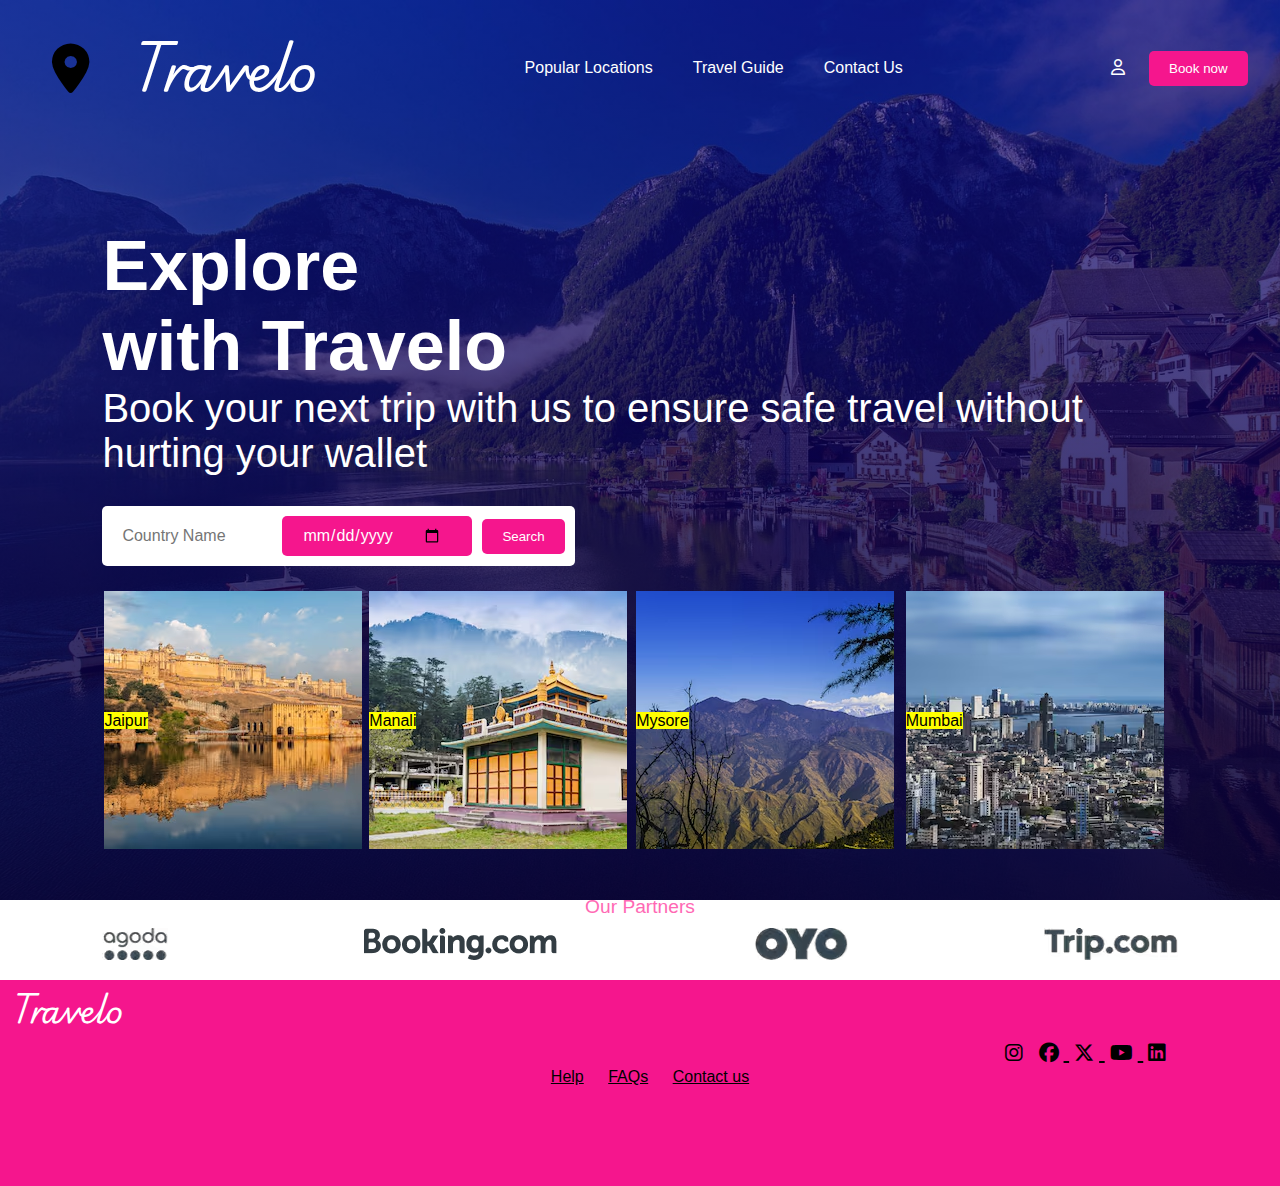
<file: index.html>
<!DOCTYPE html>
<html lang="en">
<head>
    <meta charset="UTF-8">
    <meta name="viewport" content="width=device-width, initial-scale=1.0">
    <title>Travelo</title>
    <link rel="icon" href="https://cdn.pixabay.com/photo/2016/03/22/04/23/map-1272165_960_720.png">
    <link rel="stylesheet" href="index.css">
    <link rel="stylesheet" href="https://cdnjs.cloudflare.com/ajax/libs/font-awesome/6.5.2/css/all.min.css">
    <link href="https://fonts.googleapis.com/css2?family=Playwrite+MX:wght@100..400&family=Playwrite+NZ:wght@100..400&display=swap" rel="stylesheet">
</head>
<body>
    <div class="container">
        <nav id="nav1">
            <i style="margin-left: -50px; font-size: 50px;" class="fa-solid fa-location-dot"></i>
            <span class="travelo" style="color: white; font-size: 50px; margin-left: -150px;" >Travelo</span>
            <ul>
                <li><a href="#popular">Popular Locations</a></li>
                <li><a href="#travel">Travel Guide</a></li>
                <li><a href="#popular">Contact Us</a></li>
            </ul>
            <div class="user-menu">
                <i class="fa-regular fa-user"></i>
                <div class="user-options">
                    <a href="./signup.html">Sign Up</a>
                    <a href="./login.html">Login</a>
                </div>
            </div>
           <a href="./booking.html"><button class="book">Book now</button></a>
        </nav>
        <div class="content1">
            <h1>Explore<br/>with Travelo</h1>
            <p>Book your next trip with us to ensure safe travel without hurting your wallet</p>
            <form>
                <input id="countryn" type="text" size="20px" list="countrysugg" placeholder="Country Name">
                <button class="search"><input id="date" type="date"></button>
                <button type="submit" class="search">Search</button>
                <datalist id="countrysugg">
                    <option value="India">India</option>
                    <option value="China">China</option>
                    <option value="Nepal">Nepal</option>
                    <option value="Japan">Japan</option>
                    <option value="United States of America">United States of America</option>
                </datalist>
            </form>
        </div>
        <div class="ourreccomendations">
            <table>
                <tr class="trimg">
                    <td style="background-repeat: no-repeat; height: 260px; width: 500px; background-image: url(./images/Jaipur.avif);"><mark>Jaipur</mark></td>
                    <td style="background-repeat: no-repeat; height: 260px; width: 500px; background-image: url(./images/manali.avif);"><mark>Manali</td>
                    <td style="background-repeat: no-repeat; height: 260px; width: 500px; background-image: url(./images/Mysore.avif);"><mark>Mysore</td>
                    <td style="background-repeat: no-repeat; height: 260px; width: 500px; background-image: url(./images/Mumbai.avif);"><mark>Mumbai</td>
                </tr>
            </table>
        </div>
        <div class="content2">
            <span>Our Partners</span>
            <nav id="nav1">
                <img src="./images/agoda.avif" alt="">
                <img src="./images/booking.png" alt="">
                <img src="./images/oyo.avif" alt="">
                <img src="./images/trip.avif" alt="">
            </nav>
        </div>
    </div>
    <footer>
        <p class="travelofoot" style="color: white; font-size: 30px;">Travelo</p>
        <div class="brands">
            <a style="color: black;" href="https://www.instagram.com" target="_blank"><i class="fa-brands fa-instagram"></i></a>
            <a style="color: black;" href="https://www.facebook.com" target="_blank"><i class="fa-brands fa-facebook"></i>
            <a style="color: black;" href="https://www.twitter.com" target="_blank"><i class="fa-brands fa-x-twitter"></i>
            <a style="color: black;" href="https://www.youtube.com" target="_blank"><i class="fa-brands fa-youtube"></i>
            <a style="color: black;" href="https://www.linkedin.com" target="_blank"><i class="fa-brands fa-linkedin"></i>
        </div>
        <div>
            <nav id="nav2">
                <a style="color: black; margin-left: 20px;" href="">Help</a>        
                <a style="color: black; margin-left: 20px;" href="">FAQs</a>        
                <a style="color: black; margin-left: 20px;" href="">Contact us</a>    
            </nav> 
        </div>
    </footer>
</body>
</html>
</file>
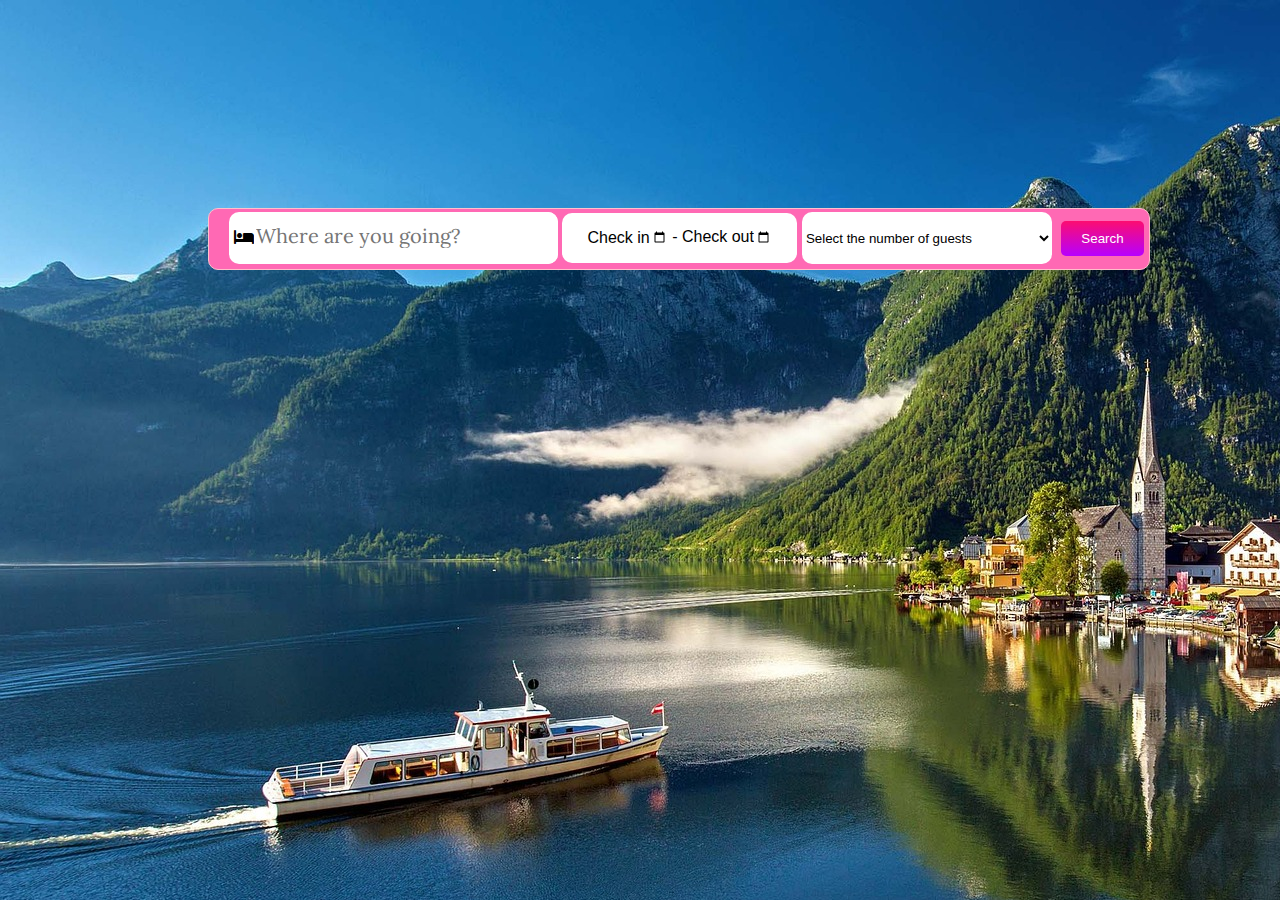
<file: booking.html>
<!DOCTYPE html>
<html lang="en">
<head>
    <meta charset="UTF-8">
    <meta name="viewport" content="width=device-width, initial-scale=1.0">
    <title>Booking</title>
    <link rel="stylesheet" href="https://cdnjs.cloudflare.com/ajax/libs/font-awesome/6.5.2/css/all.min.css">
    <link rel="stylesheet" href="booking.css">
    <link rel="preconnect" href="https://fonts.googleapis.com">
    <link rel="preconnect" href="https://fonts.gstatic.com" crossorigin>
    <link href="https://fonts.googleapis.com/css2?family=Lora:ital,wght@0,400..700;1,400..700&display=swap" rel="stylesheet">

</head>
<body style="background-image: url(./images/backgroundimage.jpg);">
    <div class="going">
        <section class="allitems">
        <Section class="textin">
        <i style="margin-left:5px ; background-color: white;" class="fa-solid fa-bed"></i><input style=" border-radius: 10px 10px 10px 10px; width: 300px; height: 50px; border: 0px;" type="text" placeholder="Where are you going?">
        </Section>
        <section class="dates">
        <span style="margin-left: 25px;" >Check in</span><input style="height: 50px; border: 0px;" type="date"> - Check out<input style="height: 50px; border: 0px;" type="date">
        </section>
        <select class="selectl" style=" height: 52px; border-radius: 10px 10px 10px 10px; border: 0px;" name="guests">
            <option value="">Select the number of guests</option>
            <option value="1">1</option>
            <option value="2">2</option>
            <option value="3">3</option>
        </select>
        <section class="buttons">
            <button class="searchb">Search</button>
        </section>
    </section>
    </div>
</body>
</html>
</file>
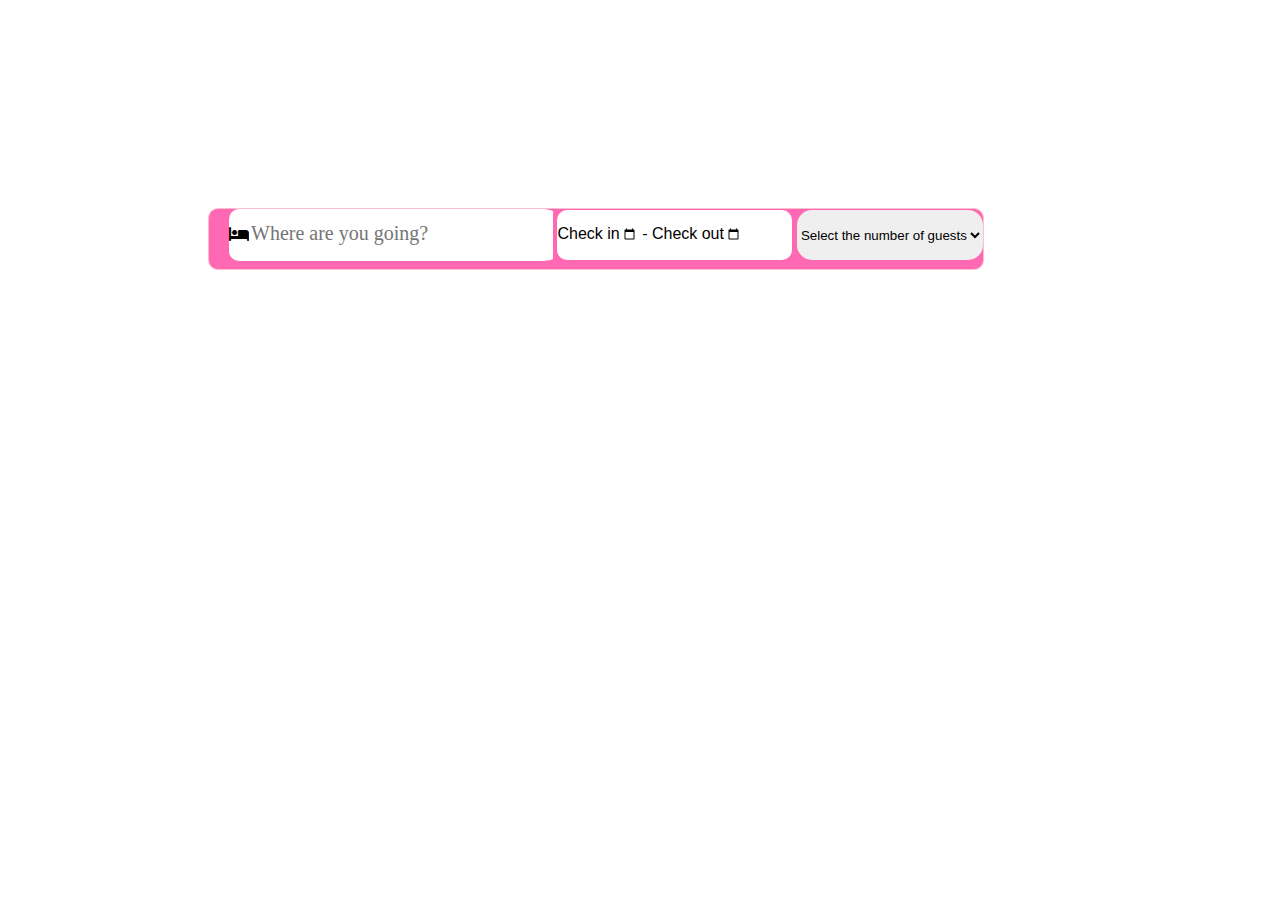
<file: bookingexperimental.html>
<!DOCTYPE html>
<html lang="en">
<head>
    <meta charset="UTF-8">
    <meta name="viewport" content="width=device-width, initial-scale=1.0">
    <title>Booking</title>
    <link rel="stylesheet" href="https://cdnjs.cloudflare.com/ajax/libs/font-awesome/6.5.2/css/all.min.css">
    <link rel="stylesheet" href="booking.css">
</head>
<body>
    <div class="going">
        <Section class="textin">
        <i style="background-color: white;" class="fa-solid fa-bed"></i><input style=" border-radius: 5%; width: 300px; height: 50px; border: 0px;" type="text" placeholder="Where are you going?">
        </Section>
        <section class="dates">
        Check in<input style="height: 50px; border: 0px;" type="date">          - Check out<input style="height: 50px; border: 0px;" type="date">
        </section>
        <select style=" height: 50px; border-radius: 15px 15px 15px 15px; border: 0px;" name="guests">
            <option value="">Select the number of guests</option>
            <option value="1">1</option>
            <option value="2">2</option>
            <option value="3">3</option>
        </select>
    </div>
</body>
</html>
</file>
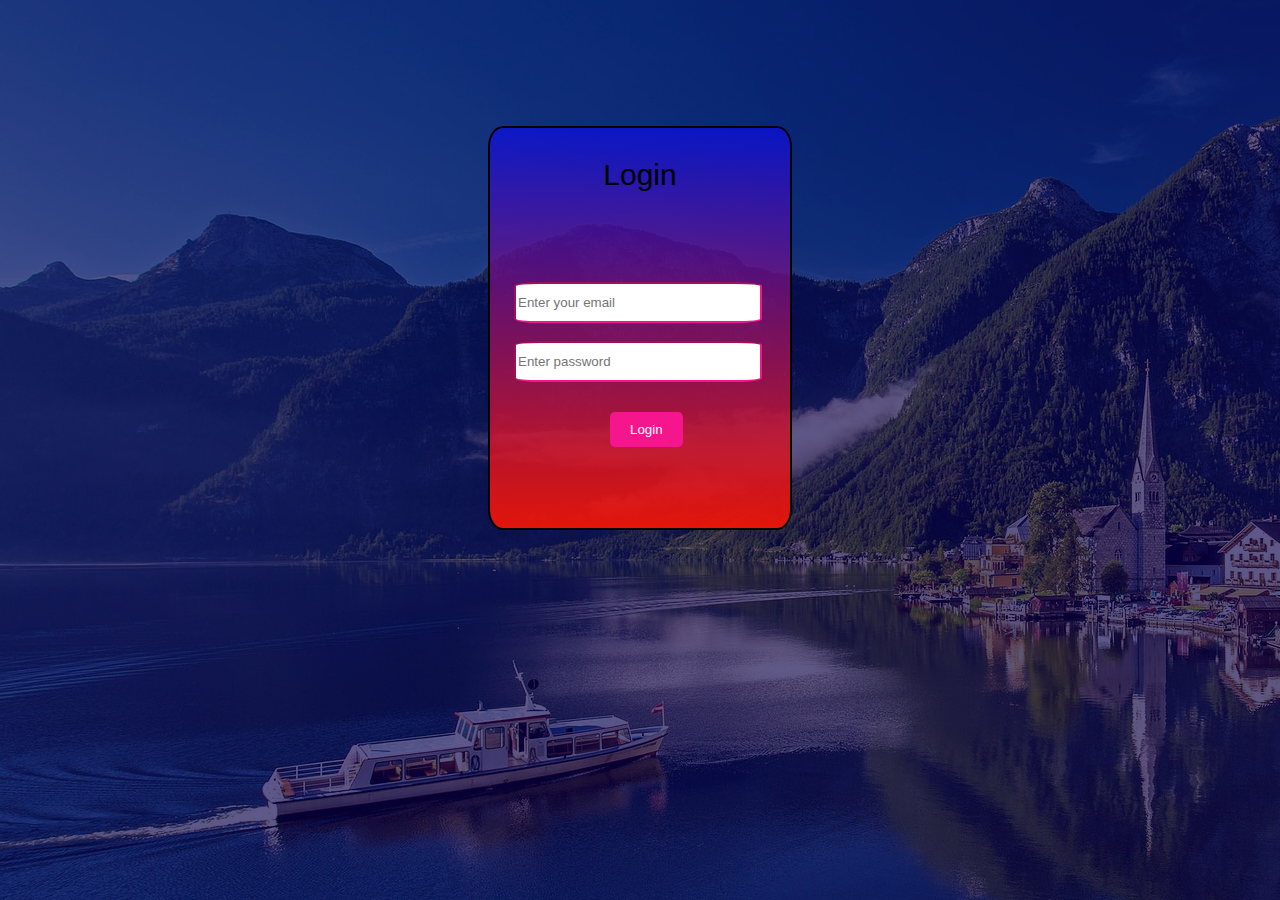
<file: login.html>
<!DOCTYPE html>
<html lang="en">
<head>
    <meta charset="UTF-8">
    <meta name="viewport" content="width=device-width, initial-scale=1.0">
    <title>Log in</title>
    <link rel="stylesheet" href="signup.css">
</head>
<body>
    <div class="container">
        <p class="text">Login</p>
        <form>
            <label for="email"></label>
            <input type="email" placeholder="Enter your email"><br/><br/>
            <label for="password"></label>
            <input type="password" placeholder="Enter password"><br/>
            <button class="loginb">Login</button>
        </form>
    </div>
</body>
</html>
</file>
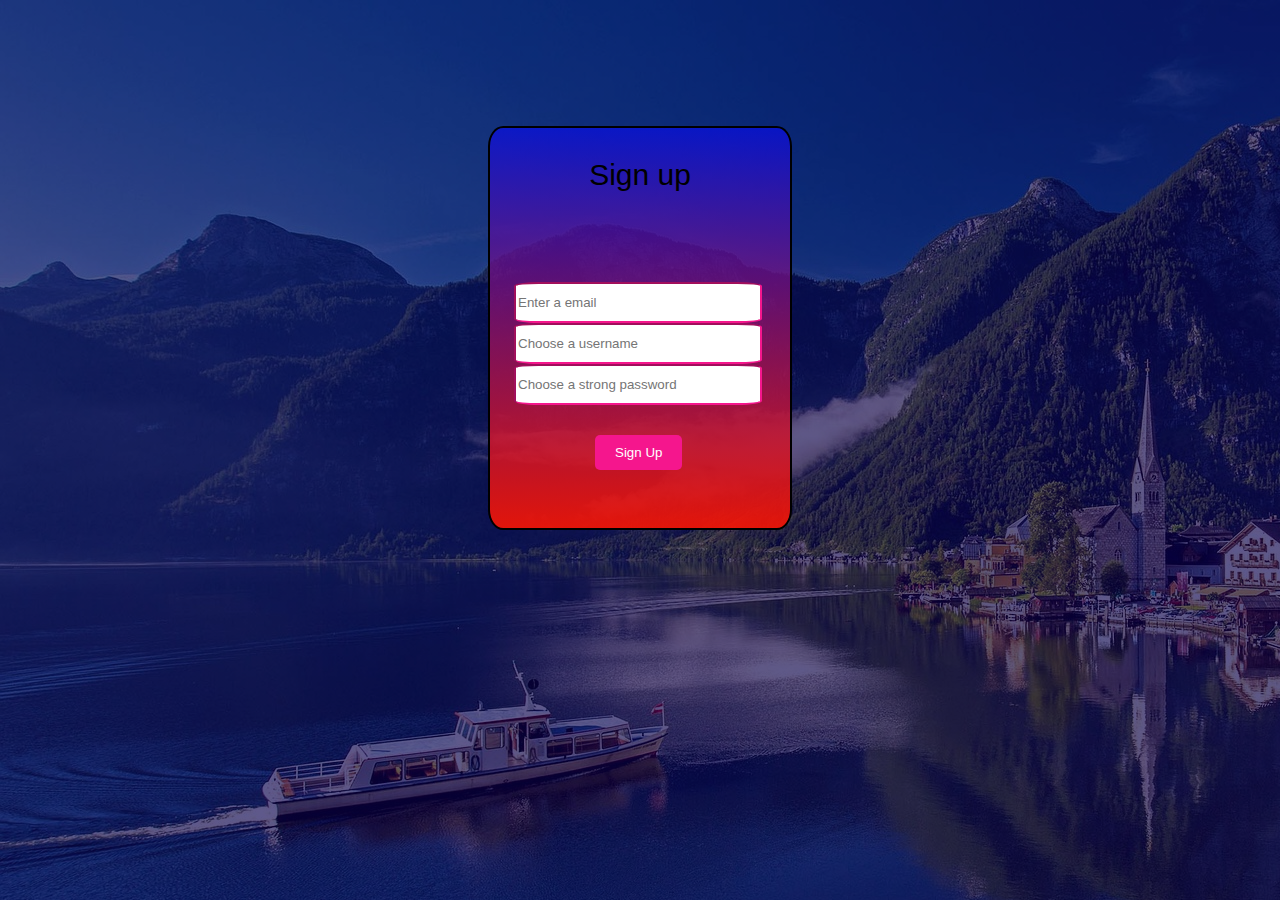
<file: signup.html>
<!DOCTYPE html>
<html lang="en">
<head>
    <meta charset="UTF-8">
    <meta name="viewport" content="width=device-width, initial-scale=1.0">
    <title>Sign Up</title>
    <link rel="stylesheet" href="signup.css">
</head>
<body>
    <div class="container">
        <p class="text">Sign up</p>
        <form>
            <label for="email"></label>
            <input type="email" placeholder="Enter a email"><br/>
            <label for="username"></label>
            <input type="text" placeholder="Choose a username"><br/>
            <label for="password"></label>
            <input type="password" placeholder="Choose a strong password"><br/>
            <button>Sign Up</button>
        </form>
    </div>
</body>
</html>
</file>
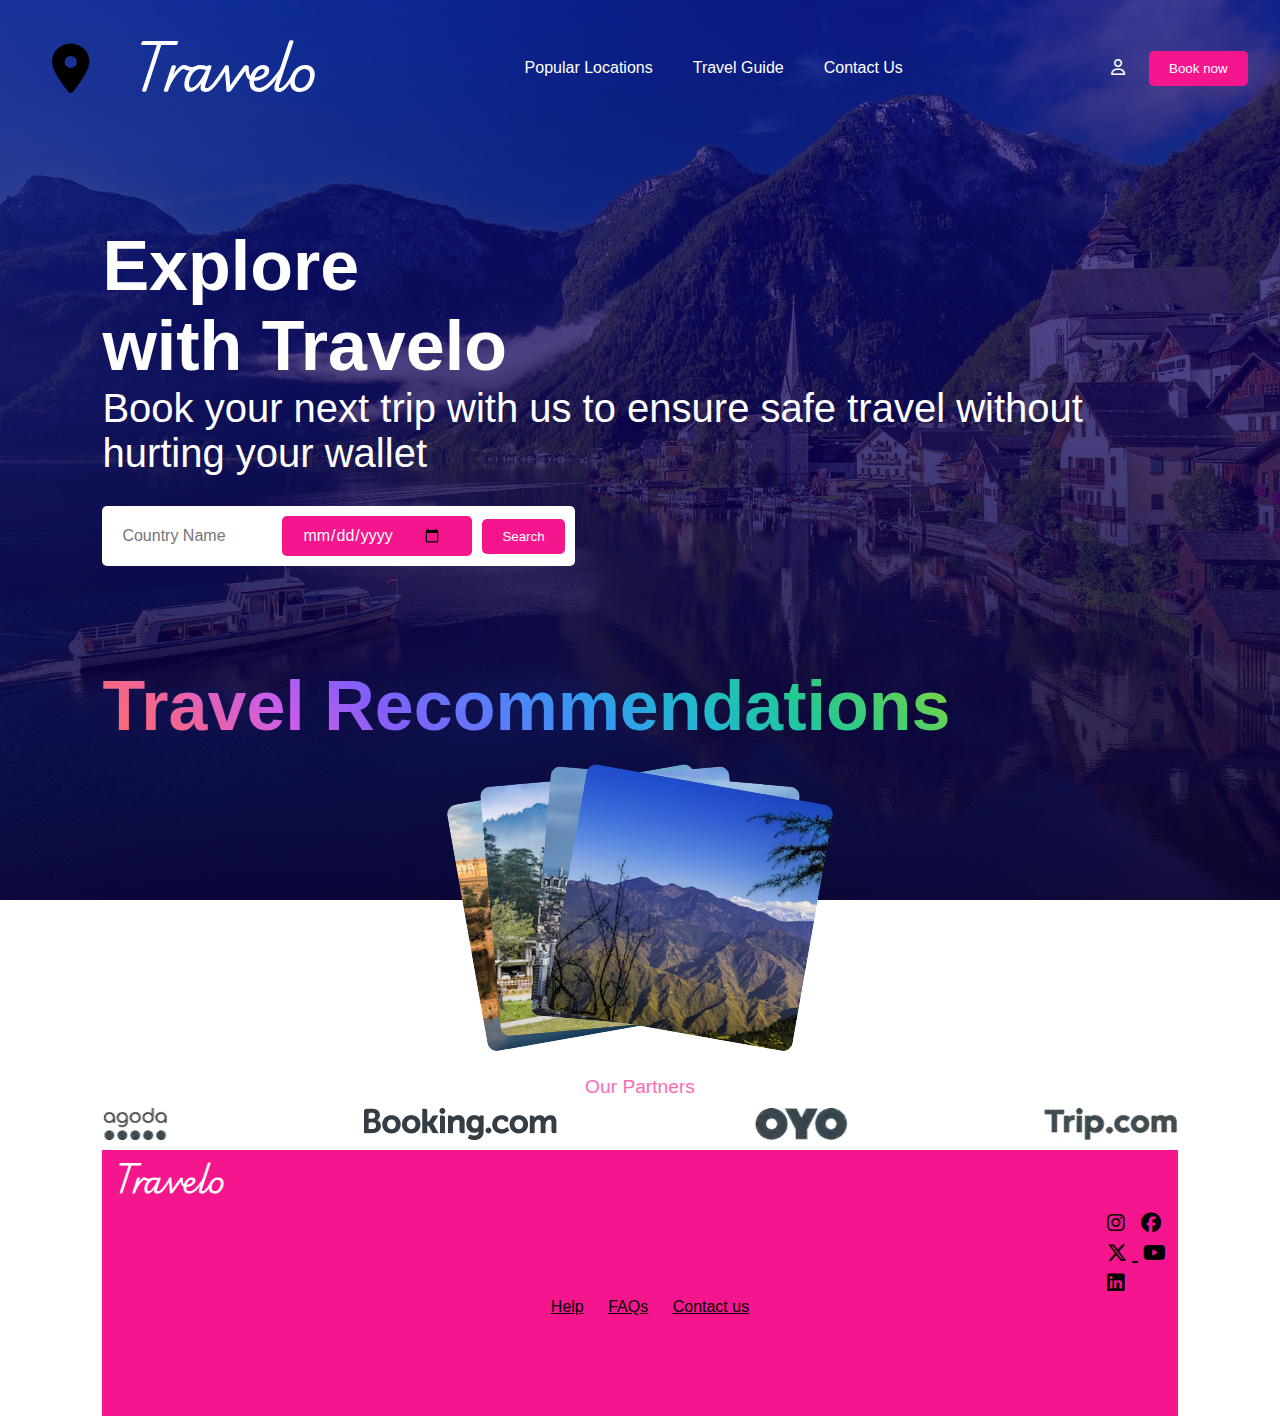
<file: testing.html>
<!DOCTYPE html>
<html lang="en">
<head>
    <meta charset="UTF-8">
    <meta name="viewport" content="width=device-width, initial-scale=1.0">
    <title>Travelo</title>
    <link rel="icon" href="https://cdn.pixabay.com/photo/2016/03/22/04/23/map-1272165_960_720.png">
    <link rel="stylesheet" href="index.css">
    <link rel="stylesheet" href="https://cdnjs.cloudflare.com/ajax/libs/font-awesome/6.5.2/css/all.min.css">
    <link href="https://fonts.googleapis.com/css2?family=Playwrite+MX:wght@100..400&family=Playwrite+NZ:wght@100..400&display=swap" rel="stylesheet">

    <style>
    
        .gradient-text {
            background: linear-gradient(45deg, #ff6b6b, #f06595, #cc5de8, #845ef7, #5c7cfa, #339af0, #22b8cf, #20c997, #51cf66, #94d82d, #fcc419, #ff922b);
            -webkit-background-clip: text;
            color: transparent;
            transition: background 0.5s ease;
        }

        .gradient-text:hover {
            background: linear-gradient(45deg, #ff922b, #fcc419, #94d82d, #51cf66, #20c997, #22b8cf, #339af0, #5c7cfa, #845ef7, #cc5de8, #f06595, #ff6b6b);
            -webkit-background-clip: text;
            color: transparent;
        }
    </style>
</head>
<body>
    <div class="container">
        <nav id="nav1">
            <i style="margin-left: -50px; font-size: 50px;" class="fa-solid fa-location-dot"></i>
            <span class="travelo" style="color: white; font-size: 50px; margin-left: -150px;" >Travelo</span>
            <ul>
                <li><a href="#popular">Popular Locations</a></li>
                <li><a href="#travel">Travel Guide</a></li>
                <li><a href="#popular">Contact Us</a></li>
            </ul>
            <div class="user-menu">
                <i class="fa-regular fa-user"></i>
                <div class="user-options">
                    <a href="./signup.html">Sign Up</a>
                    <a href="./login.html">Login</a>
                </div>
            </div>
           <a href="./booking.html"><button class="book">Book now</button></a>
        </nav>
        <div class="content1">
            <h1>Explore<br/>with Travelo</h1>
            <p>Book your next trip with us to ensure safe travel without hurting your wallet</p>
            <form>
                <input id="countryn" type="text" size="20px" list="countrysugg" placeholder="Country Name">
                <button class="search"><input id="date" type="date"></button>
                <button type="submit" class="search">Search</button>
                <datalist id="countrysugg">
                    <option value="India">India</option>
                    <option value="China">China</option>
                    <option value="Nepal">Nepal</option>
                    <option value="Japan">Japan</option>
                    <option value="United States of America">United States of America</option>
                </datalist>
            </form>
        </div>
        <div class="wrapper">
            <h1 class="gradient-text">Travel Recommendations</h1>
        <div class="ourreccomendations">
            <section><img class="recommendation" src="./images/Jaipur.avif" alt="Jaipur"></section>
            <section><img class="recommendation" src="./images/manali.avif" alt="Manali"></section>
            <section><img class="recommendation" src="./images/Mumbai.avif" alt="Mumbai"></section>
            <section><img class="recommendation" src="./images/Mysore.avif" alt="Mysore"></section>
        </div>
        <div class="content2">
            <span>Our Partners</span>
            <nav id="nav1">
                <img src="./images/agoda.avif" alt="">
                <img src="./images/booking.png" alt="">
                <img src="./images/oyo.avif" alt="">
                <img src="./images/trip.avif" alt="">
            </nav>
        </div>
    </div>
    <footer>
        <p class="travelofoot" style="color: white; font-size: 30px;">Travelo</p>
        <div class="brands">
            <a style="color: black;" href="https://www.instagram.com" target="_blank"><i class="fa-brands fa-instagram"></i></a>
            <a style="color: black;" href="https://www.facebook.com" target="_blank"><i class="fa-brands fa-facebook"></i>
            <a style="color: black;" href="https://www.twitter.com" target="_blank"><i class="fa-brands fa-x-twitter"></i>
            <a style="color: black;" href="https://www.youtube.com" target="_blank"><i class="fa-brands fa-youtube"></i>
            <a style="color: black;" href="https://www.linkedin.com" target="_blank"><i class="fa-brands fa-linkedin"></i>
        </div>
        <div>
            <nav id="nav2">
                <a style="color: black; margin-left: 20px;" href="">Help</a>        
                <a style="color: black; margin-left: 20px;" href="">FAQs</a>        
                <a style="color: black; margin-left: 20px;" href="">Contact us</a>    
            </nav> 
        </div>
    </footer>
</body>
</html>
</file>
<file: index.css>
* {
    margin: 0;
    padding: 0;
    font-family: 'Poppins', sans-serif;
}

.container {
    min-height: 100vh;
    height: fit-content;
    background-image: linear-gradient(rgba(15, 2, 126, 0.65), rgba(10, 2, 54, 0.884)), url(images/backgroundimage.jpg);
    background-size: cover;
    background-position: center center;
    background-attachment: fixed;
    padding: 10px 8%;
    overflow: hidden;
}

#nav1 {
    display: flex;
    width: 100%;
    align-items: center;
    justify-content: space-between;
    padding: 10px 0;
}

#nav1 ul {
    list-style: none;
    display: flex;
    padding: 0;
}

#nav1 ul li {
    margin: 0 20px;
}

#nav1 ul li a {
    color: #fff;
    text-decoration: none;
}

#nav1 ul li a:hover {
    text-decoration: underline;
}
.fa-regular.fa-user {
    margin-right: -150px; /* Add margin to the left of the user icon */
    color: #fff;
}
.book{
    margin-right:-70px;
    border:0;
    border-radius: 5px;
    background: #f5168d;
    color: white;
    padding: 10px 20px;
    align-items: center;
    cursor: pointer;
    font-weight: 500x;
}
.book:hover{
    scale: 1.04;
}
h1{
    margin-top: 100px;
    color: white;
    font-family:'Segoe UI', Tahoma, Geneva, Verdana, sans-serif;
    font-size: 70px;
}
.content1{
    color: white;
    
}
p{
    font-size: 40px;
}
.content1 form {
    display: flex;
    align-items: center;
    background: white;
    border-radius: 5px;
    padding: 10px;
    margin-top: 30px;
    width: fit-content; /* Ensure form width fits content */
}

#countryn {
    border: 0;
    outline: 0;
    font-size: 16px;
    padding-left: 10px;
    width: 150px; /* Adjust width of the input field */
}
#date{
    border: 0;
    outline: 0;
    font-size: 16px;
    width: 140px;
    padding-right: 10px;
    background-color: #f5168d;
    color: white;
    font-family:Arial, Helvetica, sans-serif ;
}

.search {
    border: 0;
    border-radius: 5px;
    background: #f5168d;
    color: white;
    padding: 10px 20px;
    align-items: center;
    cursor: pointer;
    font-weight: 500x;
    margin-left: 10px; /* Add some space between input and button */
}
.travelo{
    font-family: "Playwrite NZ", cursive;
    font-optical-sizing: auto;
    font-weight: 500;
    font-style: normal;
  }
  .content2{
    margin-top: 50px;
    text-align: center;
    font-weight: 400;
    color: hotpink;
    font-size: larger;
  }
  .ourreccomendations {
    margin-top: 30px;
    position: relative;
    width: 100%;
    display: flex;
    justify-content: center;
    align-items: center;
    height: 250px; /* Adjust height as needed */
}

.ourreccomendations section {
    position: absolute; /* Absolute positioning for overlap */
    transition: transform 0.5s ease, opacity 0.5s ease;
}

.ourreccomendations section img {
    width: 250px; /* Adjust size as needed */
    border-radius: 10px 10px 10px 10px;
    height: auto;
    transition: transform 0.5s ease, opacity 0.5s ease;
    z-index: 1; /* Ensure images stay on top */
}

.ourreccomendations section:nth-child(1) {
    transform: rotate(-10deg) translateX(-50px);
}

.ourreccomendations section:nth-child(2) {
    transform: rotate(-5deg) translateX(-25px);
}

.ourreccomendations section:nth-child(3) {
    transform: rotate(5deg) translateX(25px);
}

.ourreccomendations section:nth-child(4) {
    transform: rotate(10deg) translateX(50px);
}

.ourreccomendations:hover section:nth-child(1) {
    transform: rotate(0deg) translateX(-370px);
}

.ourreccomendations:hover section:nth-child(2) {
    transform: rotate(0deg) translateX(-110px);
}

.ourreccomendations:hover section:nth-child(3) {
    transform: rotate(0deg) translateX(150px);
}

.ourreccomendations:hover section:nth-child(4) {
    transform: rotate(0deg) translateX(410px);
}
#travelrec{
    text-align: center;
    background: linear-gradient(45deg, #ff6b6b, #f06595, #cc5de8,orange);
    -webkit-background-clip: text;
    color: transparent;
    transition: background 2.5s ease;
}

#travelrec:hover {
    background: linear-gradient(45deg, #ff922b, #fcc419, #94d82d, #51cf66, #20c997, #22b8cf, #339af0, #5c7cfa, #845ef7, #cc5de8, #f06595, #ff6b6b);
    -webkit-background-clip: text;
    color: transparent;
}

footer{
    width: 100%;
    background-color: #f5168d   ;
    padding-bottom: 100px;
}
.travelofoot{
    font-family: "Playwrite NZ", cursive;
    font-optical-sizing: auto;
    font-weight: 500;
    font-style: normal;
    text-align: left;
   display: inline-block;
   margin-left: 10px;
  }
  .brands{
    display: inline-block;
    margin-left: 1000px;
    font-size: 20px;
  }
  .fa-brands{
    padding: 5px;
    text-decoration: none;
  }
  .user-menu {
    position: relative;
    display: inline-block;
    margin-right: -150px; /* Adjust to align the user icon properly */
}

.user-menu .fa-user {
    color: #fff;
    cursor: pointer;
}

.user-options {
    display: none;
    position: absolute;
    background-color: white;
    box-shadow: 0px 8px 16px 0px rgba(0,0,0,0.2);
    z-index: 1;
    border-radius: 2px;
    overflow: hidden;
}

.user-options a {
    color: black;
    padding: 12px 40px;
    text-decoration: none;
    display: block;
}

.user-options a:hover {
    background-color: #f1f1f1;
}

.user-menu:hover .user-options {
    display: block;
}
#nav2{
    text-align: center;
    
}
#nav a{
    color: black;
    text-decoration: none;
}
</file>
<file: booking.css>
body{
    font-family:Arial, Helvetica, sans-serif;
}
.going{
    border-radius: 10px 10px 10px 10px;
    margin-left: 200px;
    height: 60px;
    border: 1px solid pink;
    display: inline-block;
    background-color: hotpink;
    margin-top: 200px;
    

}
.allitems{
    margin-top: 3px;
}
input::placeholder{
    font-size: 20px;
    font-family: "Lora", serif;
}
.textin{
    margin-left: 20px;
    background-color:white;
    display: inline-block;
    border-radius: 10px 10px 10px 10px;
}
.dates{
    display: inline-block;
    background-color: white;
    border-radius: 10px 10px 10px 10px;
    width: 235px;

}
input[type=date]{
    width: 17px;
    margin-left: 0px;
}
.selectl{
    height: 50px;
    width: 250px;
    background-color: white;
    font-family: Arial, Helvetica, sans-serif;
}
.buttons{
    display: inline-block;
}
.searchb{
    margin-left: 5px;
    margin-right: 5px;
    display: inline-block;
    border:0;
    border-radius: 5px;
    background-image: linear-gradient(rgb(252, 13, 112),rgb(183, 0, 255));
    color: white;
    padding: 10px 20px;
    align-items: center;
    cursor: pointer;
    font-weight: 500x;
}
</file>
<file: signup.css>
body{
    background-image: linear-gradient(rgba(9,0,77,0.65), rgba(9,0,77,0.65)), url(images/backgroundimage.jpg);
}
.container{
    height: 400px;
    width: 300px;
    background-image: linear-gradient(rgba(8, 12, 238, 0.65), rgba(240, 21, 6, 0.938));
    margin: auto;
    margin-top: 10%;
    font-family: 'Franklin Gothic Medium', 'Arial Narrow', Arial, sans-serif;
    border: solid black 2px;
    border-radius: 5%;
}
form{
    margin-top: 30%;
}
form input{
    height: 35px;
    width: 80%;
    border-color: #f5168d;
    border-radius: 10%;
    margin-left: 8%;
    
    
}
p{
    text-align: center;
    font-size: 30px;
}
button{
    margin-right:-70px;
    border:0;
    border-radius: 5px;
    background: #f5168d;
    color: white;
    padding: 10px 20px;
    align-items: center;
    cursor: pointer;
    font-weight: 500x;
    margin-left: 35%;
    margin-top: 30px;
}
.loginb{
    margin-right:-70px;
    border:0;
    border-radius: 5px;
    background: #f5168d;
    color: white;
    padding: 10px 20px;
    align-items: center;
    cursor: pointer;
    font-weight: 500x;
    margin-left: 40%;
    margin-top: 30px;
}
</file>
